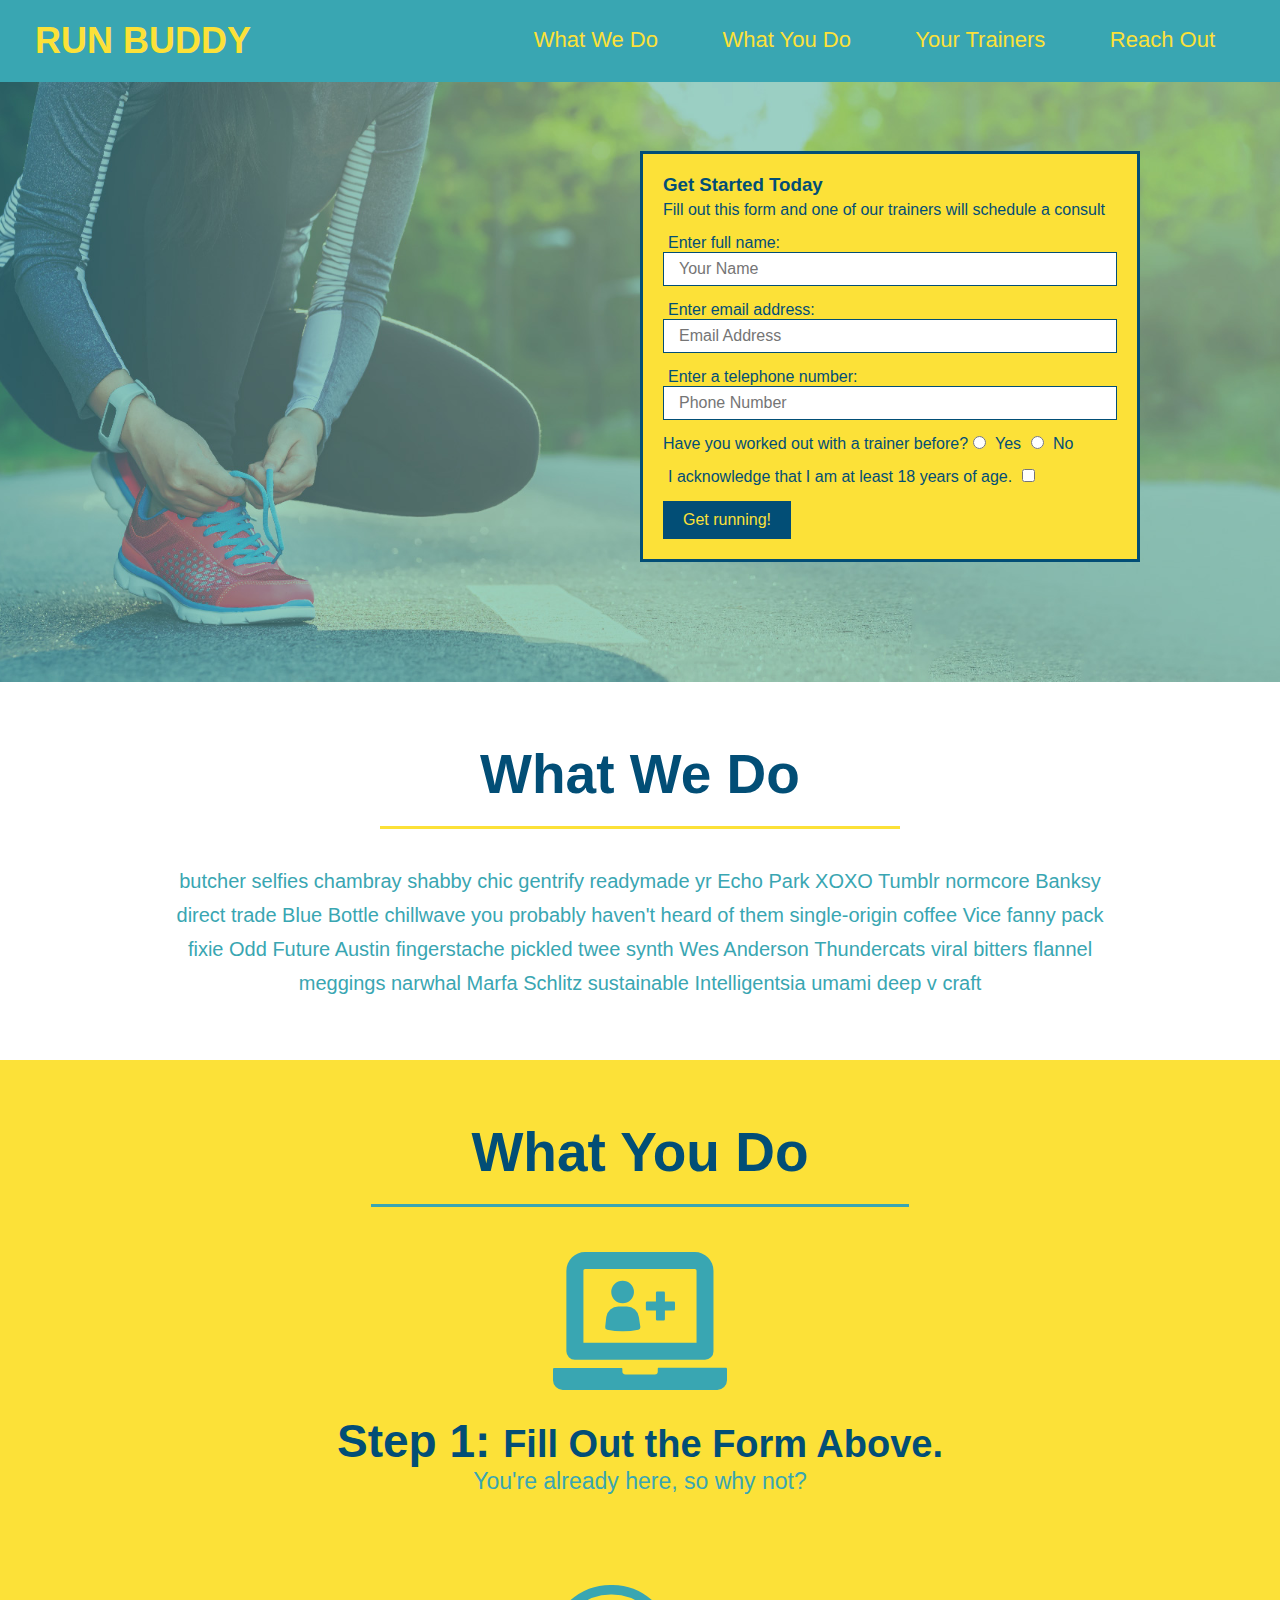
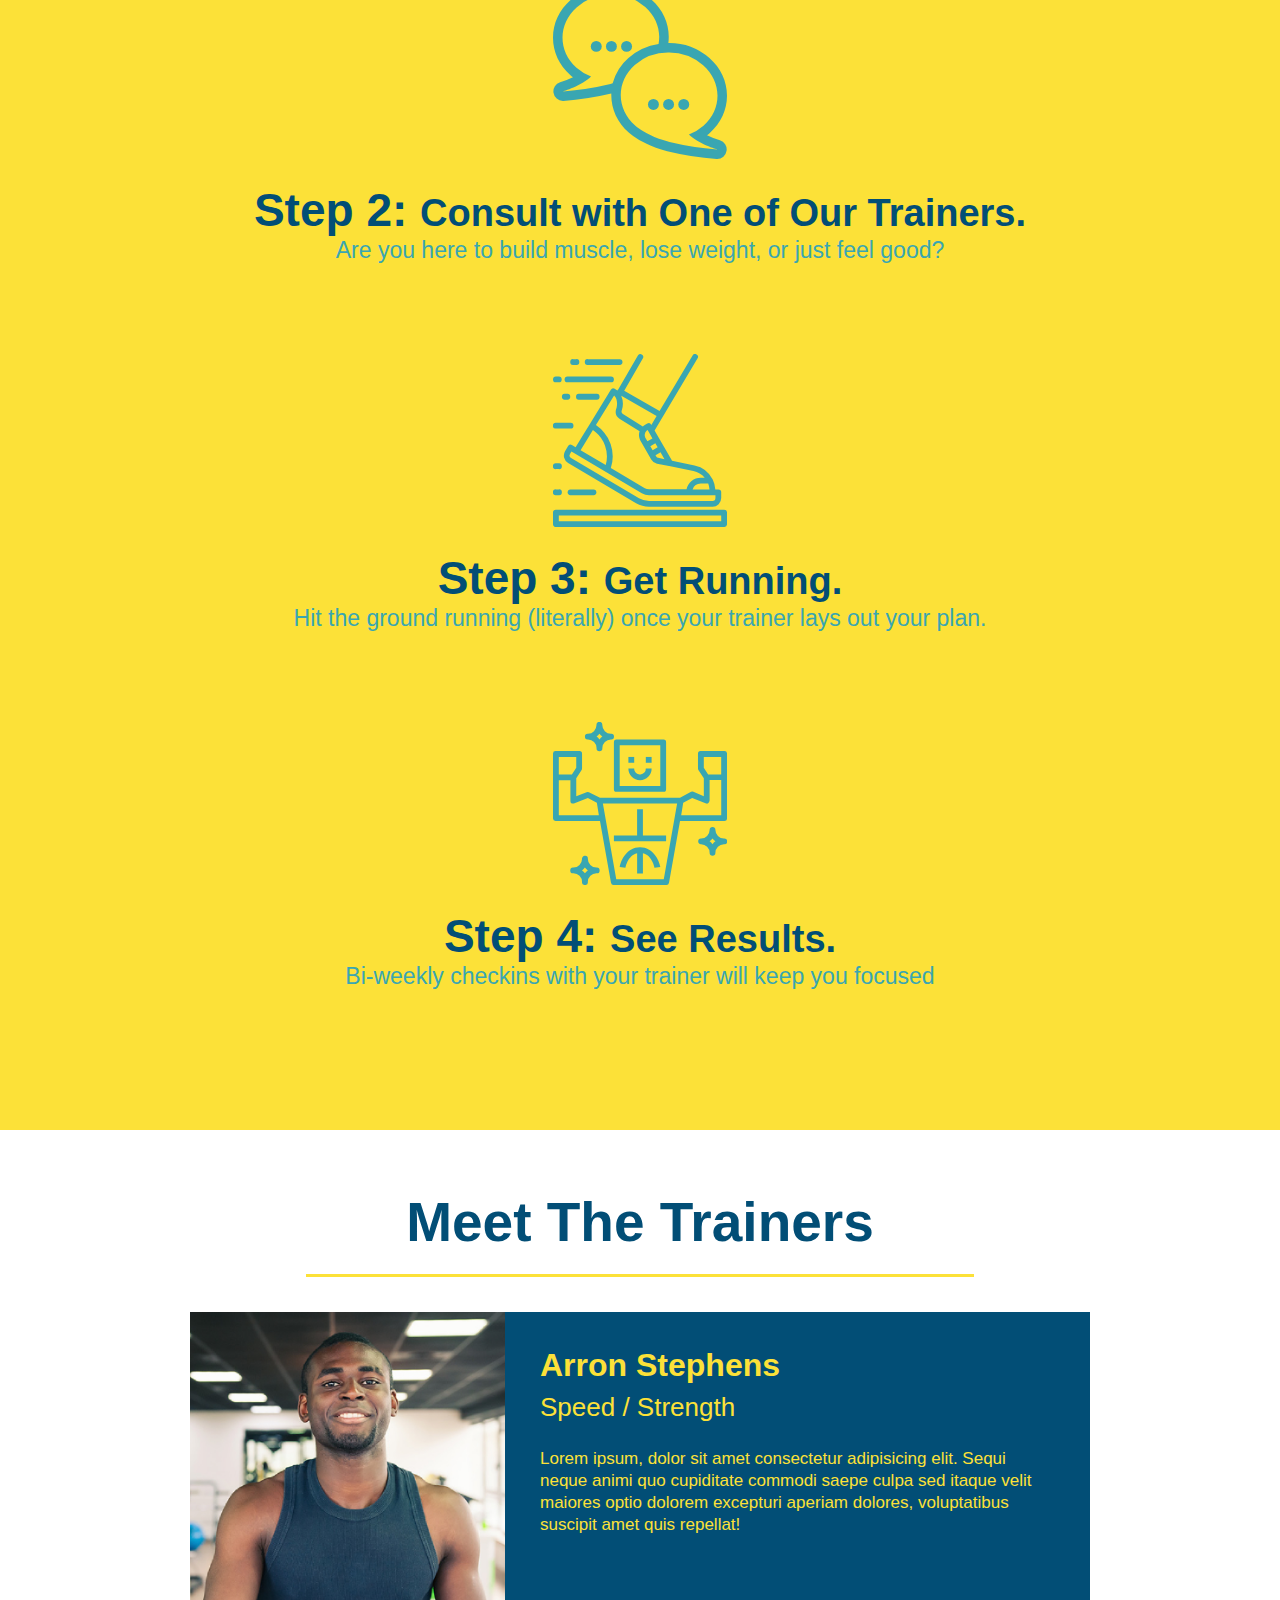
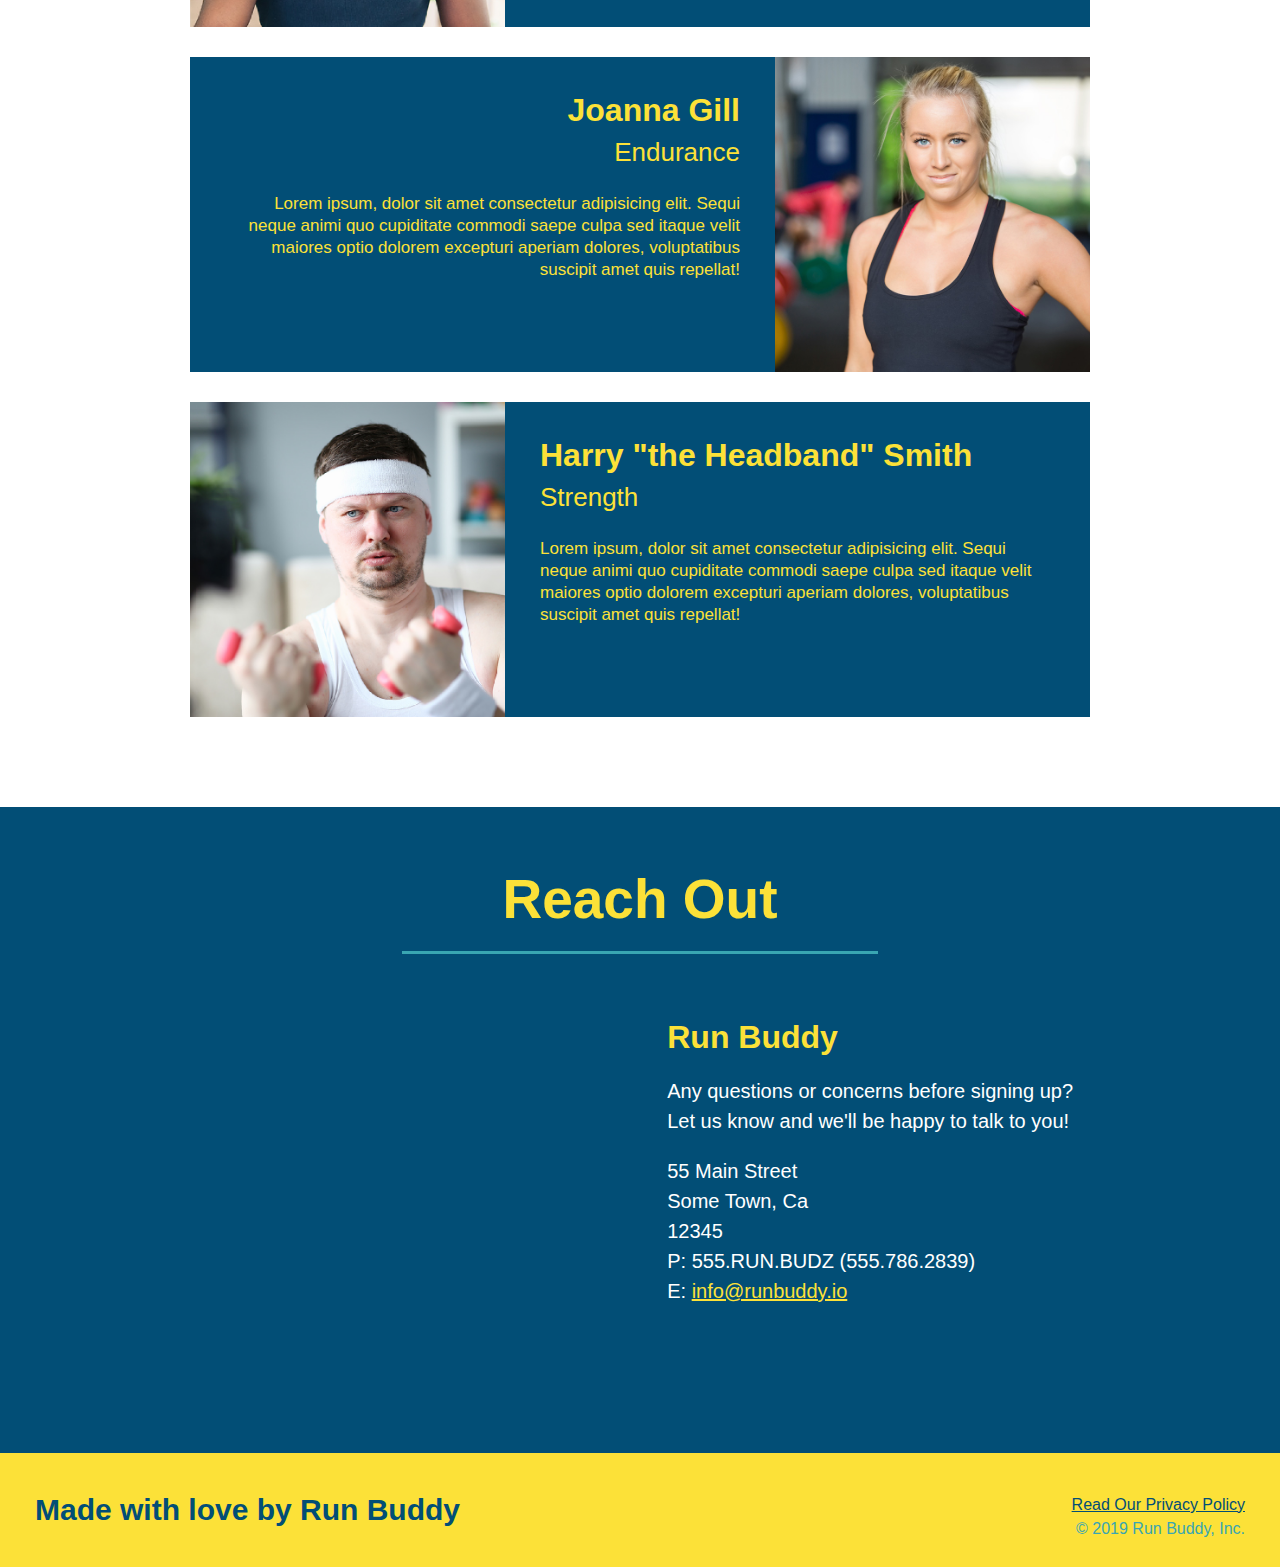
<file: index.html>
<!DOCTYPE html>
<html lang="en">
<head>
    <meta charset="UTF-8"> 
    <link rel="stylesheet" href="./assets/css/style.css" />
    <meta http-equiv="X-UA-Compatible" content="IE=edge">
    <meta name="viewport" content="width=device-width, initial-scale=1.0">
    <title>Run Buddy </title>
</head>
<body>
    <header>
        <h1> RUN BUDDY</h1>
        <nav>
            <!-- Unordered list element -->
                <ul>
                    <!-- List item element-->
                    <li>
                    <!-- Anchor element -->
                    <a href="#what-we-do">What We Do</a>
                    </li>
                    <li>
                    <a href="#what-you-do">What You Do</a>
                    </li>
                    <li>
                    <a href="#your-trainers">Your Trainers</a>
                    </li>
                    <li>
                    <a href="#reach-out">Reach Out</a>
                    </li>
                </ul>
        </nav>
    </header>

    <!-- hero/jumbotron -->
    <section class="hero">
        <div class="hero-form">
            <h3>Get Started Today</h3>
            <p>Fill out this form and one of our trainers will schedule a consult</p>
            <form>
                <label for="name">Enter full name:</label>
                <input type="text" placeholder="Your Name" name="name" id="name" class=" form-input" />
                <label for="email">Enter email address:</label>
                <input type="email" placeholder="Email Address" name="email" id="email" class="form-input"  />
                <label for="phone">Enter a telephone number:</label>
                <input type="tel" placeholder="Phone Number" name="phone" id="phone" class="form-input"/>
                
                <p>
                    Have you worked out with a trainer before?
                    <input type="radio" name="trainer-confirm" id="trainer-yes" />
                    <label for="trainer-yes">Yes</label>
                    <input type="radio" name="trainer-confirm" id="trainer-no" />
                    <label for="trainer-no">No</label>
                </p>

                <p>
                    <label for="checkbox" >
                      I acknowledge that I am at least 18 years of age.
                    </label>
                    <input type="checkbox" name="age-confirm" id="checkbox" />
                  </p>
                  <button type="submit">
                    Get running!
                  </button>
            </form>
        </div>
    </section>

    <!-- "what we do" section -->
    <section  id="what-we-do" class="intro">
        <h2 class="section-title primary-border">What We Do</h2>
        <p>
            butcher selfies chambray shabby chic gentrify readymade yr Echo Park XOXO Tumblr normcore Banksy direct trade Blue Bottle chillwave you probably haven't heard of them single-origin coffee Vice fanny pack fixie Odd Future Austin fingerstache pickled twee synth Wes Anderson Thundercats viral bitters flannel meggings narwhal Marfa Schlitz sustainable Intelligentsia umami deep v craft
          </p>
    </section>

    <!-- "what you do" section -->
    <section id="what-you-do" class="steps">
        <h2 class="section-title secondary-border">What You Do</h2>

        <div>
            <!-- insert this img element -->
            <img src="./assets/css/images/step-1.svg" alt="" />
            <h3>Step 1: <span>Fill Out the Form Above.</span></h3>
            <p>You're already here, so why not?</p>
          </div>
        
          <div>
            <img src="./assets/css/images/step-2.svg" alt="" />
            <h3>Step 2: <span>Consult with One of Our Trainers.</span></h3>
            <p>Are you here to build muscle, lose weight, or just feel good?</p>
          </div>
        
          <div>
            <img src="./assets/css/images/step-3.svg" alt="" />
            <h3>Step 3: <span> Get Running.</span></h3>
            <p>Hit the ground running (literally) once your trainer lays out your plan.</p>
          </div>
        
          <div>
            <img src="./assets/css/images/step-4.svg" alt="" />
            <h3>Step 4: <span>See Results.</span></h3>
            <p>Bi-weekly checkins with your trainer will keep you focused</p>
          </div>
    </section>

    <!-- "meet the trainers" section -->
    <section id="your-trainers" class="trainers">
        <h2 class="section-title primary-border">Meet The Trainers</h2>
        <article class="trainer">
            <img src="./assets/css/images/trainer-1.jpg" alt="Arron Stephens in his workout clothes, ready to pump iron" />
            <div class="trainer-bio text-left">
              <h3>Arron Stephens</h3>
              <h4>Speed / Strength</h4>
              <p>
                Lorem ipsum, dolor sit amet consectetur adipisicing elit. Sequi neque animi quo cupiditate commodi saepe culpa sed
                itaque velit maiores optio dolorem excepturi aperiam dolores, voluptatibus suscipit amet quis repellat!
              </p>
            </div>
          </article>
        <!-- second trainer bio -->
        <article class="trainer">
            <div class="trainer-bio text-right">
            <h3>Joanna Gill</h3>
            <h4>Endurance</h4>
            <p>
                Lorem ipsum, dolor sit amet consectetur adipisicing elit. Sequi neque animi quo cupiditate commodi saepe culpa sed
                itaque velit maiores optio dolorem excepturi aperiam dolores, voluptatibus suscipit amet quis repellat!
            </p>
            </div>
            <img src="./assets/css/images/trainer-2.jpg" alt="Joanna Gill cooling off after a workout" />
        </article>
        
        <!-- third trainer bio -->
        <article class="trainer">
            <img src="./assets/css/images/trainer-3.jpg" alt="Harry Smith wearing a headband and lifting comically small pink weights" />
            <div class="trainer-bio text-left">
            <h3>Harry "the Headband" Smith</h3>
            <h4>Strength</h4>
            <p>
                Lorem ipsum, dolor sit amet consectetur adipisicing elit. Sequi neque animi quo cupiditate commodi saepe culpa sed
                itaque velit maiores optio dolorem excepturi aperiam dolores, voluptatibus suscipit amet quis repellat!
            </p>
            </div>
        </article>
    </section>

    <!-- "reach out" section -->
    <section id="reach-out" class="contact">
        <h2 class="section-title secondary-border">Reach Out</h2>
        <div class="contact-info">
            <iframe 
            src="https://www.google.com/maps/embed?pb=!1m18!1m12!1m3!1d2886.7164089059465!2d-79.38288528465714!3d43.65406826039282!2m3!1f0!2f0!3f0!3m2!1i1024!2i768!4f13.1!3m3!1m2!1s0x882b34cb507beb01%3A0x1f79ee643fed4f0c!2sCentro%2C%20Toronto%2C%20ON!5e0!3m2!1spt-BR!2sca!4v1645678212075!5m2!1spt-BR!2sca" 
            width="400" 
            height="400"
            style="border:0;"
            allowfullscreen="" 
            loading="lazy">
            </iframe>

            <div>
                <h3>Run Buddy</h3>
                <p>
                  Any questions or concerns before signing up?
                  <br />
                  Let us know and we'll be happy to talk to you!
                </p>
                <address>
                    55 Main Street <br/>
                    Some Town, Ca <br/>
                    12345<br />
                    P: 555.RUN.BUDZ (555.786.2839)<br/>
                    E: <a href="mailto:info@runbuddy.io">info@runbuddy.io</a>
                  </address> 
              </div>
          </div>
    </section>

    <footer>
        <h2> Made with love by Run Buddy</h2>
        <div>
            <a href="privacy-policy.html">Read Our Privacy Policy</a><br />
            &copy; 2019 Run Buddy, Inc.
          </div>
    </footer>
</body>
</html>
</file>
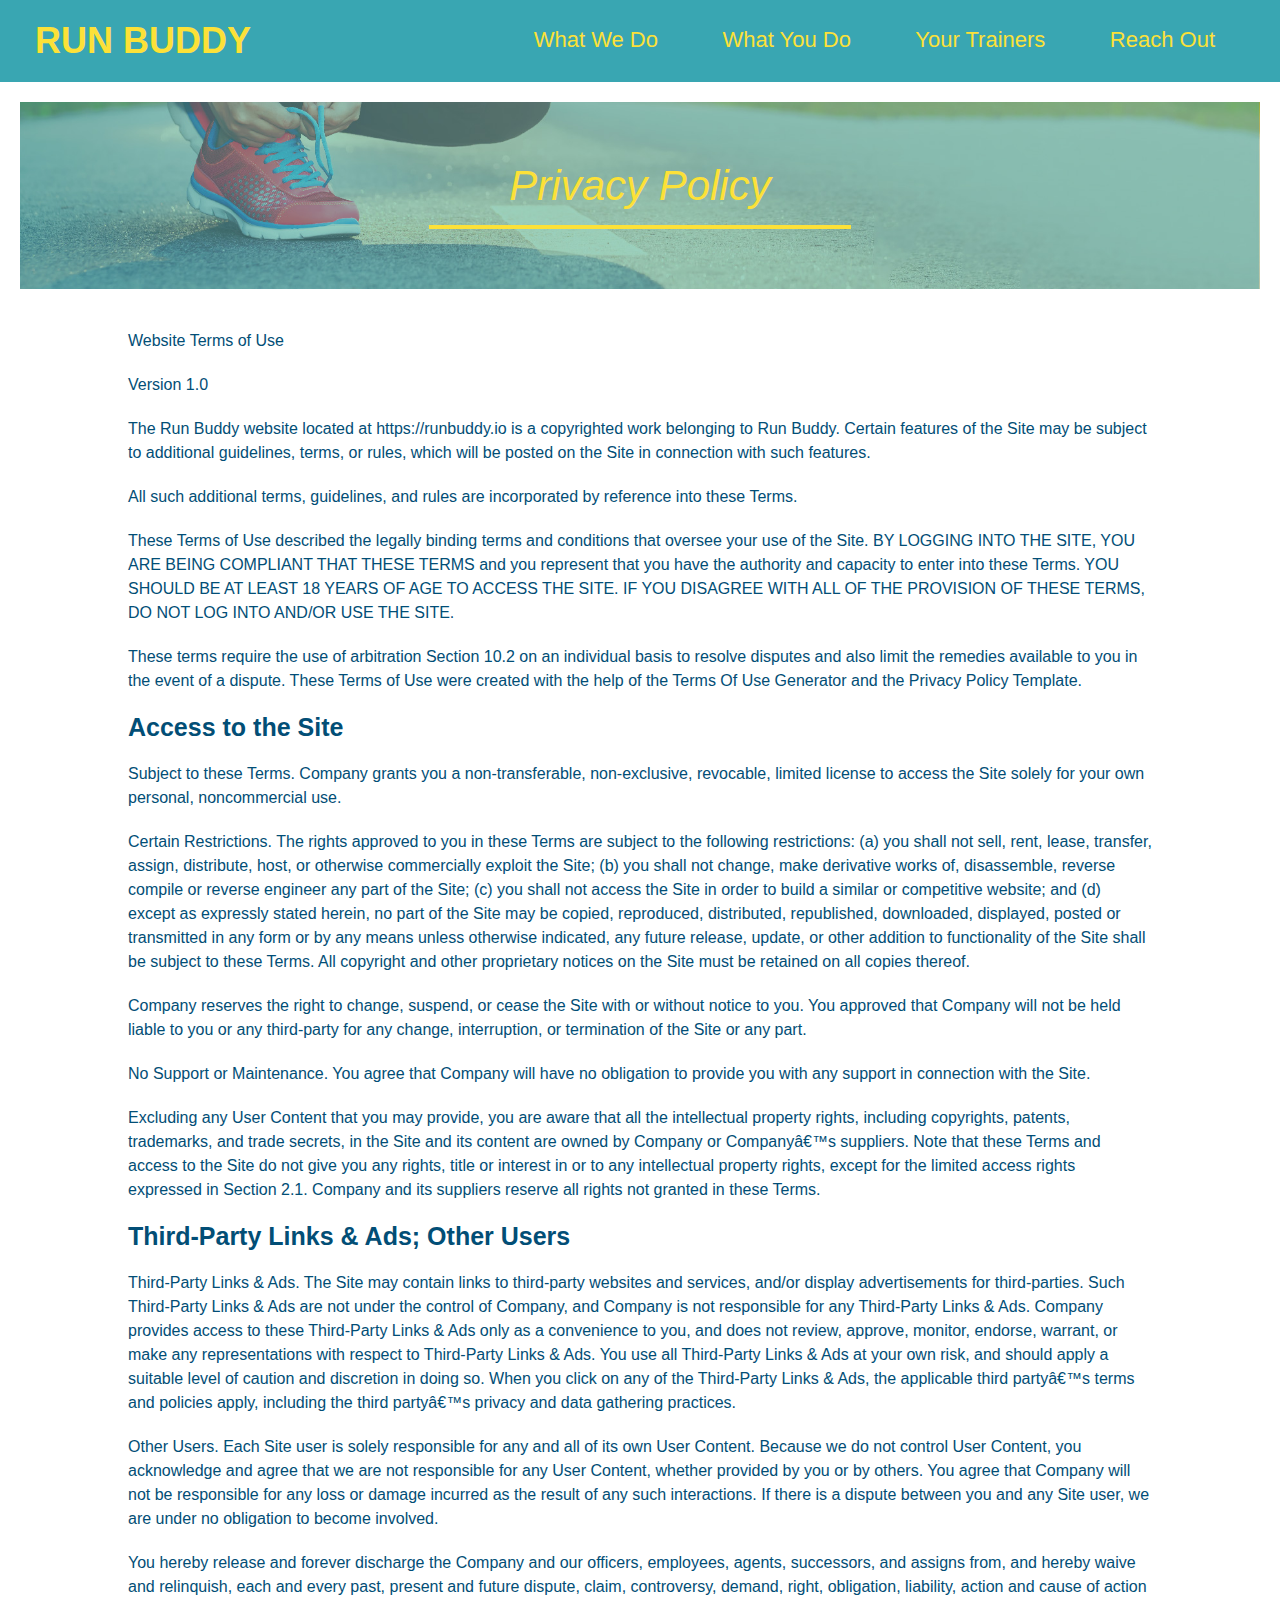
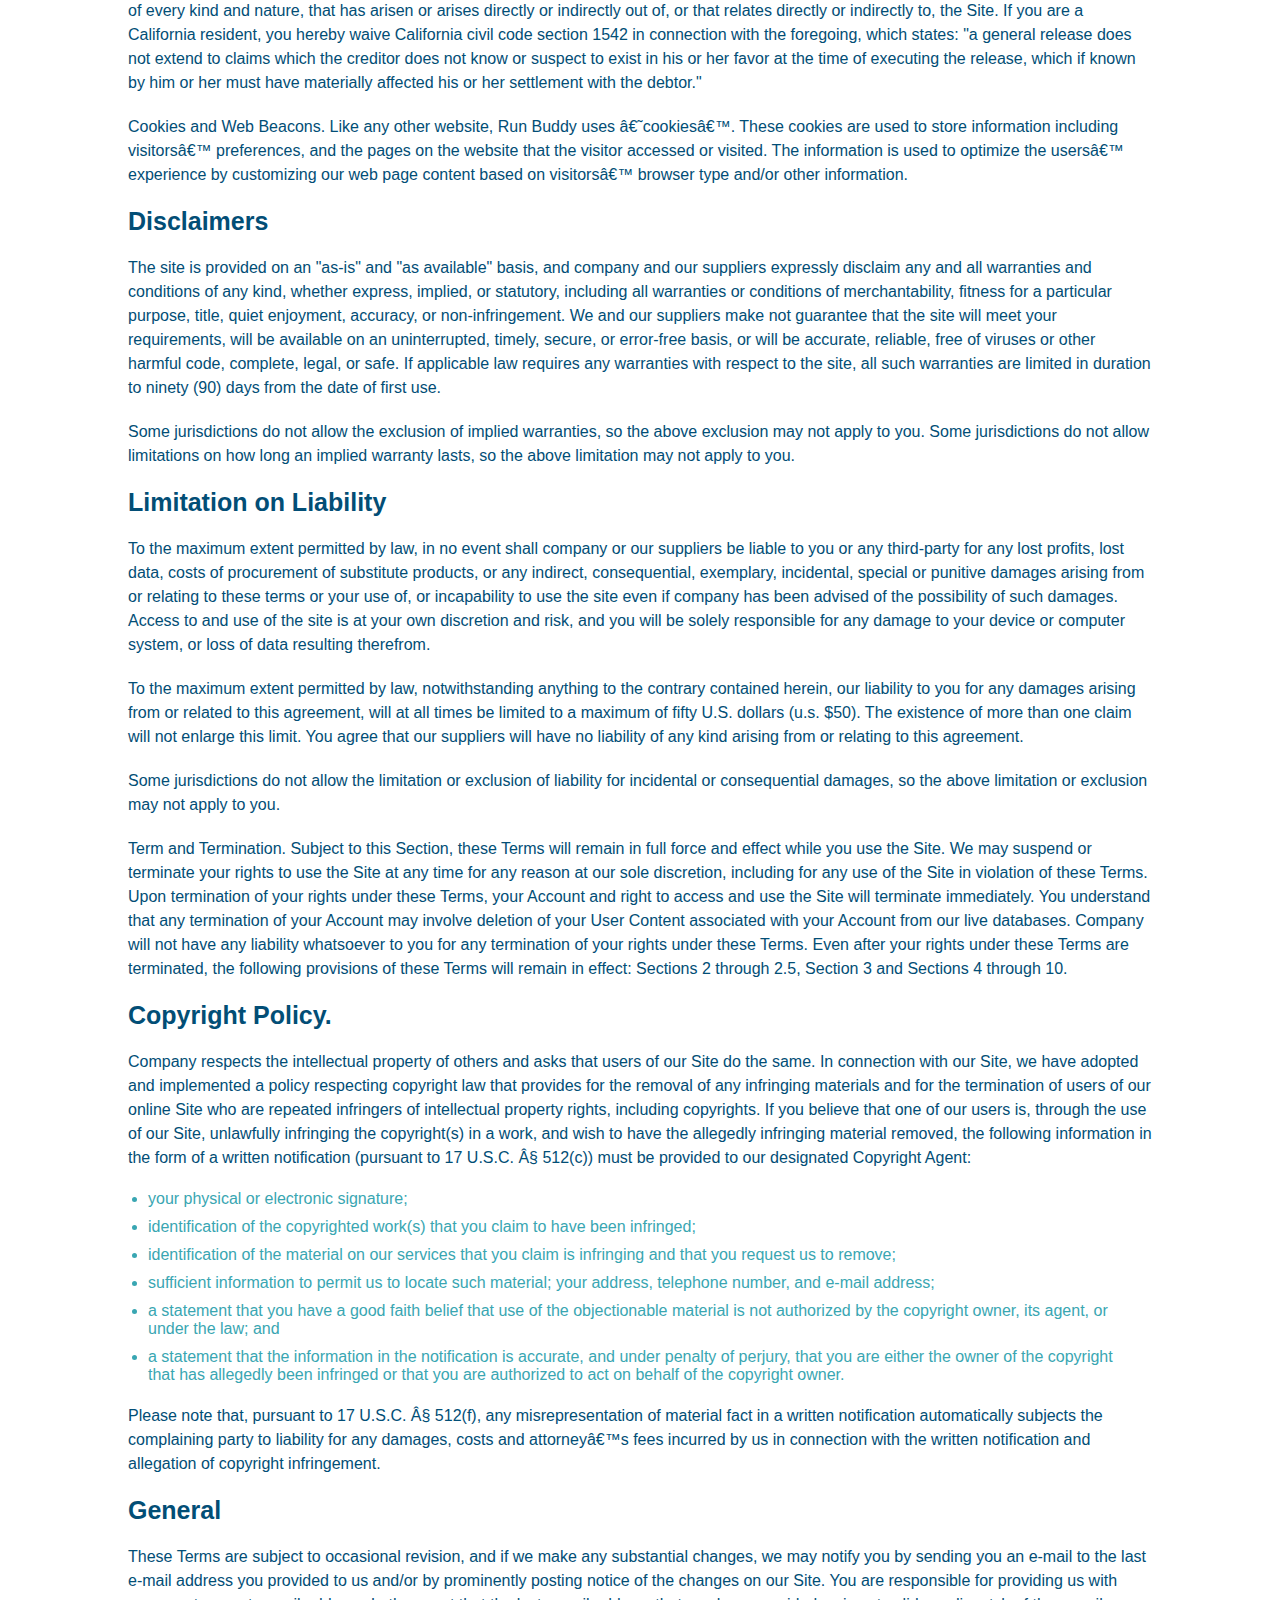
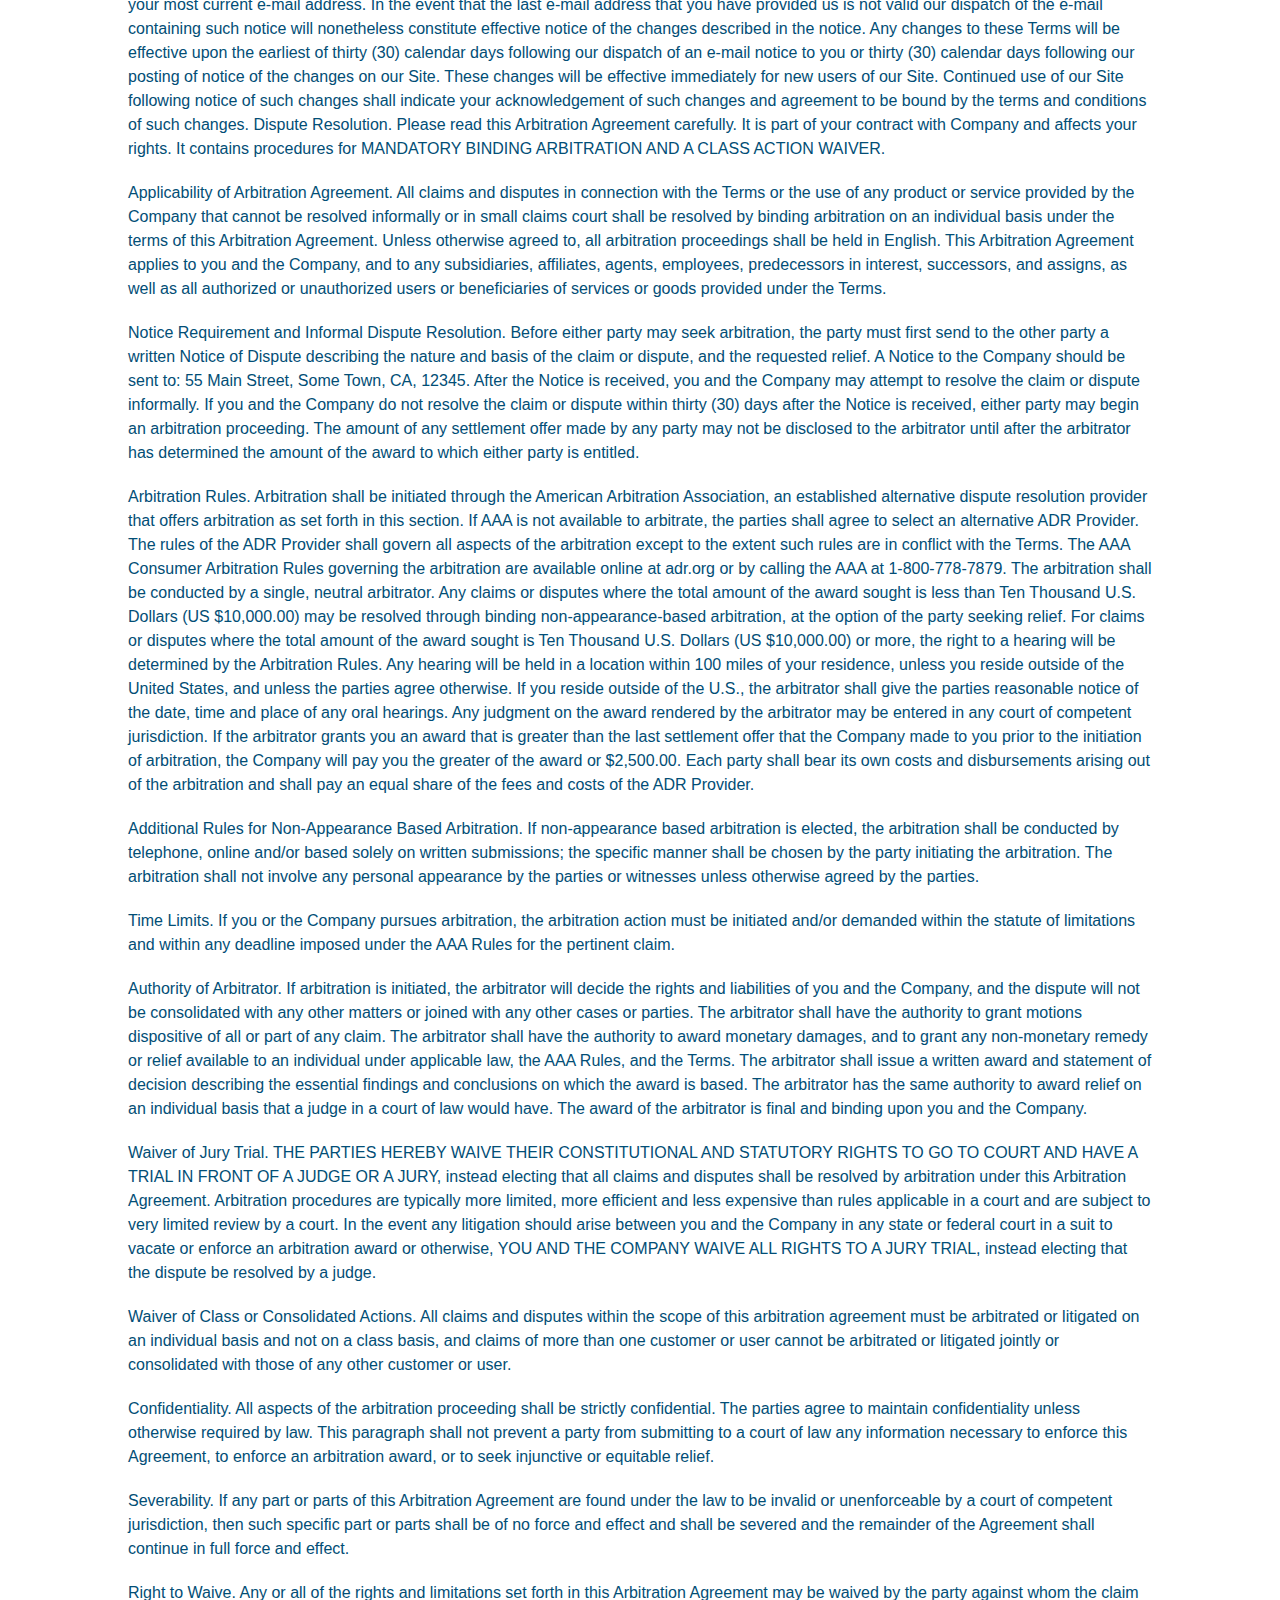
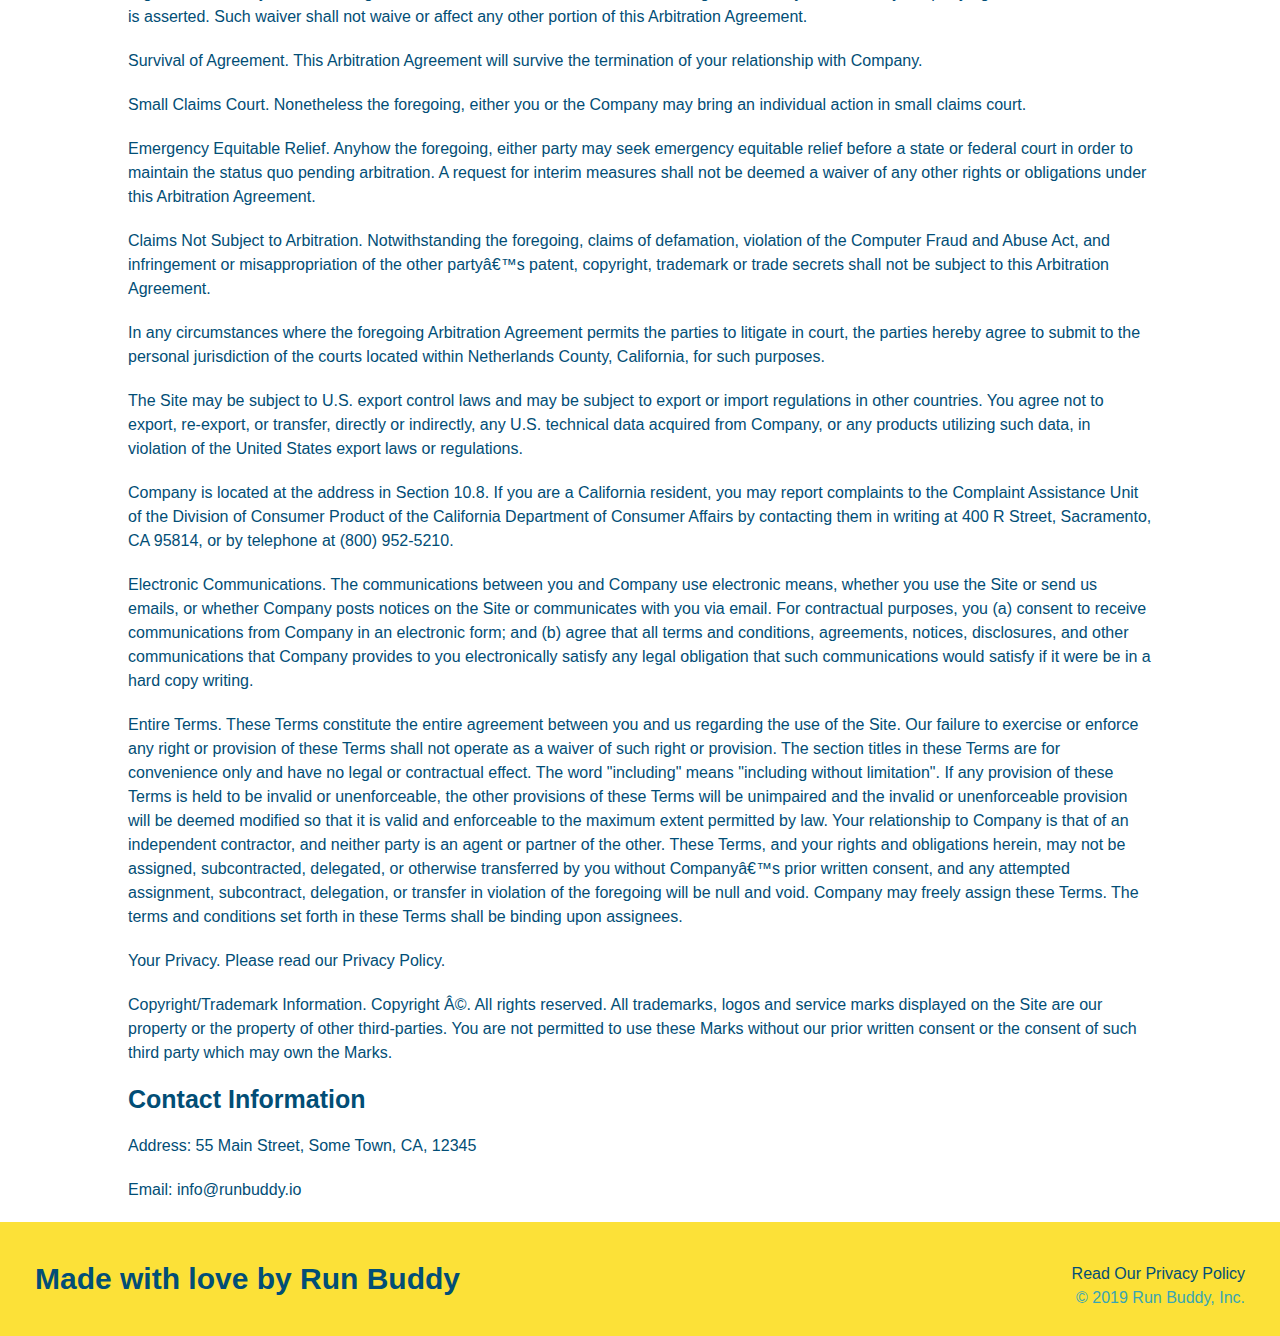
<file: privacy-policy.html>
<!DOCTYPE html>
<html lang="en">
  <head>
    <meta charset="UTF-8" />
    <link rel="stylesheet" href="./assets/css/style.css" />
    <link rel="stylesheet" href="./assets/css/secondary-styles.css" />
    <title>Privacy Policy - Run Buddy</title>
  </head>
  <body>
    <header>
        <h1> RUN BUDDY</h1>
        <nav>
            <!-- Unordered list element -->
                <ul>
                    <!-- List item element-->
                    <li>
                    <!-- Anchor element -->
                    <a href="./index.html#what-we-do">What We Do</a>
                    </li>
                    <li>
                    <a href="./index.html#what-you-do">What You Do</a>
                    </li>
                    <li>
                    <a href="./index.html#your-trainers">Your Trainers</a>
                    </li>
                    <li>
                    <a href="./index.html#reach-out">Reach Out</a>
                    </li>
                </ul>
        </nav>
    </header>
    <section class="hero hero-secondary">
        <h2 class="page-title">
            Privacy Policy
          </h2>
    </section>
    <article class ="secondary-content" >
      <p>
        Website Terms of Use
      </p>

      <p>
        Version 1.0
      </p>

      <p>
        The Run Buddy website located at https://runbuddy.io is a copyrighted work belonging to Run Buddy. Certain
        features of the Site may be subject to additional guidelines, terms, or rules, which will be posted on the Site
        in connection with such features.
      </p>

      <p>
        All such additional terms, guidelines, and rules are incorporated by reference into these Terms.
      </p>

      <p>
        These Terms of Use described the legally binding terms and conditions that oversee your use of the Site. BY
        LOGGING INTO THE SITE, YOU ARE BEING COMPLIANT THAT THESE TERMS and you represent that you have the authority
        and capacity to enter into these Terms. YOU SHOULD BE AT LEAST 18 YEARS OF AGE TO ACCESS THE SITE. IF YOU
        DISAGREE WITH ALL OF THE PROVISION OF THESE TERMS, DO NOT LOG INTO AND/OR USE THE SITE.
      </p>

      <p>
        These terms require the use of arbitration Section 10.2 on an individual basis to resolve disputes and also
        limit the remedies available to you in the event of a dispute. These Terms of Use were created with the help of
        the Terms Of Use Generator and the Privacy Policy Template.
      </p>

      <h3>
        Access to the Site
      </h3>

      <p>
        Subject to these Terms. Company grants you a non-transferable, non-exclusive, revocable, limited license to
        access the Site solely for your own personal, noncommercial use.
      </p>

      <p>
        Certain Restrictions. The rights approved to you in these Terms are subject to the following restrictions: (a)
        you shall not sell, rent, lease, transfer, assign, distribute, host, or otherwise commercially exploit the Site;
        (b) you shall not change, make derivative works of, disassemble, reverse compile or reverse engineer any part of
        the Site; (c) you shall not access the Site in order to build a similar or competitive website; and (d) except
        as expressly stated herein, no part of the Site may be copied, reproduced, distributed, republished, downloaded,
        displayed, posted or transmitted in any form or by any means unless otherwise indicated, any future release,
        update, or other addition to functionality of the Site shall be subject to these Terms. All copyright and other
        proprietary notices on the Site must be retained on all copies thereof.
      </p>

      <p>
        Company reserves the right to change, suspend, or cease the Site with or without notice to you. You approved
        that Company will not be held liable to you or any third-party for any change, interruption, or termination of
        the Site or any part.
      </p>

      <p>
        No Support or Maintenance. You agree that Company will have no obligation to provide you with any support in
        connection with the Site.
      </p>

      <p>
        Excluding any User Content that you may provide, you are aware that all the intellectual property rights,
        including copyrights, patents, trademarks, and trade secrets, in the Site and its content are owned by Company
        or Companyâ€™s suppliers. Note that these Terms and access to the Site do not give you any rights, title or
        interest in or to any intellectual property rights, except for the limited access rights expressed in Section
        2.1. Company and its suppliers reserve all rights not granted in these Terms.
      </p>

      <h3>
        Third-Party Links & Ads; Other Users
      </h3>

      <p>
        Third-Party Links & Ads. The Site may contain links to third-party websites and services, and/or display
        advertisements for third-parties. Such Third-Party Links & Ads are not under the control of Company, and Company
        is not responsible for any Third-Party Links & Ads. Company provides access to these Third-Party Links & Ads
        only as a convenience to you, and does not review, approve, monitor, endorse, warrant, or make any
        representations with respect to Third-Party Links & Ads. You use all Third-Party Links & Ads at your own risk,
        and should apply a suitable level of caution and discretion in doing so. When you click on any of the
        Third-Party Links & Ads, the applicable third partyâ€™s terms and policies apply, including the third partyâ€™s
        privacy and data gathering practices.
      </p>

      <p>
        Other Users. Each Site user is solely responsible for any and all of its own User Content. Because we do not
        control User Content, you acknowledge and agree that we are not responsible for any User Content, whether
        provided by you or by others. You agree that Company will not be responsible for any loss or damage incurred as
        the result of any such interactions. If there is a dispute between you and any Site user, we are under no
        obligation to become involved.
      </p>

      <p>
        You hereby release and forever discharge the Company and our officers, employees, agents, successors, and
        assigns from, and hereby waive and relinquish, each and every past, present and future dispute, claim,
        controversy, demand, right, obligation, liability, action and cause of action of every kind and nature, that has
        arisen or arises directly or indirectly out of, or that relates directly or indirectly to, the Site. If you are
        a California resident, you hereby waive California civil code section 1542 in connection with the foregoing,
        which states: "a general release does not extend to claims which the creditor does not know or suspect to exist
        in his or her favor at the time of executing the release, which if known by him or her must have materially
        affected his or her settlement with the debtor."
      </p>

      <p>
        Cookies and Web Beacons. Like any other website, Run Buddy uses â€˜cookiesâ€™. These cookies are used to store
        information including visitorsâ€™ preferences, and the pages on the website that the visitor accessed or visited.
        The information is used to optimize the usersâ€™ experience by customizing our web page content based on visitorsâ€™
        browser type and/or other information.
      </p>

      <h3>
        Disclaimers
      </h3>

      <p>
        The site is provided on an "as-is" and "as available" basis, and company and our suppliers expressly disclaim
        any and all warranties and conditions of any kind, whether express, implied, or statutory, including all
        warranties or conditions of merchantability, fitness for a particular purpose, title, quiet enjoyment, accuracy,
        or non-infringement. We and our suppliers make not guarantee that the site will meet your requirements, will be
        available on an uninterrupted, timely, secure, or error-free basis, or will be accurate, reliable, free of
        viruses or other harmful code, complete, legal, or safe. If applicable law requires any warranties with respect
        to the site, all such warranties are limited in duration to ninety (90) days from the date of first use.
      </p>

      <p>
        Some jurisdictions do not allow the exclusion of implied warranties, so the above exclusion may not apply to
        you. Some jurisdictions do not allow limitations on how long an implied warranty lasts, so the above limitation
        may not apply to you.
      </p>

      <h3>
        Limitation on Liability
      </h3>

      <p>
        To the maximum extent permitted by law, in no event shall company or our suppliers be liable to you or any
        third-party for any lost profits, lost data, costs of procurement of substitute products, or any indirect,
        consequential, exemplary, incidental, special or punitive damages arising from or relating to these terms or
        your use of, or incapability to use the site even if company has been advised of the possibility of such
        damages. Access to and use of the site is at your own discretion and risk, and you will be solely responsible
        for any damage to your device or computer system, or loss of data resulting therefrom.
      </p>

      <p>
        To the maximum extent permitted by law, notwithstanding anything to the contrary contained herein, our liability
        to you for any damages arising from or related to this agreement, will at all times be limited to a maximum of
        fifty U.S. dollars (u.s. $50). The existence of more than one claim will not enlarge this limit. You agree that
        our suppliers will have no liability of any kind arising from or relating to this agreement.
      </p>

      <p>
        Some jurisdictions do not allow the limitation or exclusion of liability for incidental or consequential
        damages, so the above limitation or exclusion may not apply to you.
      </p>

      <p>
        Term and Termination. Subject to this Section, these Terms will remain in full force and effect while you use
        the Site. We may suspend or terminate your rights to use the Site at any time for any reason at our sole
        discretion, including for any use of the Site in violation of these Terms. Upon termination of your rights under
        these Terms, your Account and right to access and use the Site will terminate immediately. You understand that
        any termination of your Account may involve deletion of your User Content associated with your Account from our
        live databases. Company will not have any liability whatsoever to you for any termination of your rights under
        these Terms. Even after your rights under these Terms are terminated, the following provisions of these Terms
        will remain in effect: Sections 2 through 2.5, Section 3 and Sections 4 through 10.
      </p>

      <h3>
        Copyright Policy.
      </h3>

      <p>
        Company respects the intellectual property of others and asks that users of our Site do the same. In connection
        with our Site, we have adopted and implemented a policy respecting copyright law that provides for the removal
        of any infringing materials and for the termination of users of our online Site who are repeated infringers of
        intellectual property rights, including copyrights. If you believe that one of our users is, through the use of
        our Site, unlawfully infringing the copyright(s) in a work, and wish to have the allegedly infringing material
        removed, the following information in the form of a written notification (pursuant to 17 U.S.C. Â§ 512(c)) must
        be provided to our designated Copyright Agent:
      </p>

      <ul>
        <li>
          your physical or electronic signature;
        </li>
        <li>
          identification of the copyrighted work(s) that you claim to have been infringed;
        </li>
        <li>
          identification of the material on our services that you claim is infringing and that you request us to remove;
        </li>
        <li>
          sufficient information to permit us to locate such material; your address, telephone number, and e-mail
          address;
        </li>
        <li>
          a statement that you have a good faith belief that use of the objectionable material is not authorized by the
          copyright owner, its agent, or under the law; and
        </li>
        <li>
          a statement that the information in the notification is accurate, and under penalty of perjury, that you are
          either the owner of the copyright that has allegedly been infringed or that you are authorized to act on
          behalf of the copyright owner.
        </li>
      </ul>

      <p>
        Please note that, pursuant to 17 U.S.C. Â§ 512(f), any misrepresentation of material fact in a written
        notification automatically subjects the complaining party to liability for any damages, costs and attorneyâ€™s
        fees incurred by us in connection with the written notification and allegation of copyright infringement.
      </p>

      <h3>
        General
      </h3>

      <p>
        These Terms are subject to occasional revision, and if we make any substantial changes, we may notify you by
        sending you an e-mail to the last e-mail address you provided to us and/or by prominently posting notice of the
        changes on our Site. You are responsible for providing us with your most current e-mail address. In the event
        that the last e-mail address that you have provided us is not valid our dispatch of the e-mail containing such
        notice will nonetheless constitute effective notice of the changes described in the notice. Any changes to these
        Terms will be effective upon the earliest of thirty (30) calendar days following our dispatch of an e-mail
        notice to you or thirty (30) calendar days following our posting of notice of the changes on our Site. These
        changes will be effective immediately for new users of our Site. Continued use of our Site following notice of
        such changes shall indicate your acknowledgement of such changes and agreement to be bound by the terms and
        conditions of such changes. Dispute Resolution. Please read this Arbitration Agreement carefully. It is part of
        your contract with Company and affects your rights. It contains procedures for MANDATORY BINDING ARBITRATION AND
        A CLASS ACTION WAIVER.
      </p>

      <p>
        Applicability of Arbitration Agreement. All claims and disputes in connection with the Terms or the use of any
        product or service provided by the Company that cannot be resolved informally or in small claims court shall be
        resolved by binding arbitration on an individual basis under the terms of this Arbitration Agreement. Unless
        otherwise agreed to, all arbitration proceedings shall be held in English. This Arbitration Agreement applies to
        you and the Company, and to any subsidiaries, affiliates, agents, employees, predecessors in interest,
        successors, and assigns, as well as all authorized or unauthorized users or beneficiaries of services or goods
        provided under the Terms.
      </p>

      <p>
        Notice Requirement and Informal Dispute Resolution. Before either party may seek arbitration, the party must
        first send to the other party a written Notice of Dispute describing the nature and basis of the claim or
        dispute, and the requested relief. A Notice to the Company should be sent to: 55 Main Street, Some Town, CA,
        12345. After the Notice is received, you and the Company may attempt to resolve the claim or dispute informally.
        If you and the Company do not resolve the claim or dispute within thirty (30) days after the Notice is received,
        either party may begin an arbitration proceeding. The amount of any settlement offer made by any party may not
        be disclosed to the arbitrator until after the arbitrator has determined the amount of the award to which either
        party is entitled.
      </p>

      <p>
        Arbitration Rules. Arbitration shall be initiated through the American Arbitration Association, an established
        alternative dispute resolution provider that offers arbitration as set forth in this section. If AAA is not
        available to arbitrate, the parties shall agree to select an alternative ADR Provider. The rules of the ADR
        Provider shall govern all aspects of the arbitration except to the extent such rules are in conflict with the
        Terms. The AAA Consumer Arbitration Rules governing the arbitration are available online at adr.org or by
        calling the AAA at 1-800-778-7879. The arbitration shall be conducted by a single, neutral arbitrator. Any
        claims or disputes where the total amount of the award sought is less than Ten Thousand U.S. Dollars (US
        $10,000.00) may be resolved through binding non-appearance-based arbitration, at the option of the party seeking
        relief. For claims or disputes where the total amount of the award sought is Ten Thousand U.S. Dollars (US
        $10,000.00) or more, the right to a hearing will be determined by the Arbitration Rules. Any hearing will be
        held in a location within 100 miles of your residence, unless you reside outside of the United States, and
        unless the parties agree otherwise. If you reside outside of the U.S., the arbitrator shall give the parties
        reasonable notice of the date, time and place of any oral hearings. Any judgment on the award rendered by the
        arbitrator may be entered in any court of competent jurisdiction. If the arbitrator grants you an award that is
        greater than the last settlement offer that the Company made to you prior to the initiation of arbitration, the
        Company will pay you the greater of the award or $2,500.00. Each party shall bear its own costs and
        disbursements arising out of the arbitration and shall pay an equal share of the fees and costs of the ADR
        Provider.
      </p>

      <p>
        Additional Rules for Non-Appearance Based Arbitration. If non-appearance based arbitration is elected, the
        arbitration shall be conducted by telephone, online and/or based solely on written submissions; the specific
        manner shall be chosen by the party initiating the arbitration. The arbitration shall not involve any personal
        appearance by the parties or witnesses unless otherwise agreed by the parties.
      </p>

      <p>
        Time Limits. If you or the Company pursues arbitration, the arbitration action must be initiated and/or demanded
        within the statute of limitations and within any deadline imposed under the AAA Rules for the pertinent claim.
      </p>

      <p>
        Authority of Arbitrator. If arbitration is initiated, the arbitrator will decide the rights and liabilities of
        you and the Company, and the dispute will not be consolidated with any other matters or joined with any other
        cases or parties. The arbitrator shall have the authority to grant motions dispositive of all or part of any
        claim. The arbitrator shall have the authority to award monetary damages, and to grant any non-monetary remedy
        or relief available to an individual under applicable law, the AAA Rules, and the Terms. The arbitrator shall
        issue a written award and statement of decision describing the essential findings and conclusions on which the
        award is based. The arbitrator has the same authority to award relief on an individual basis that a judge in a
        court of law would have. The award of the arbitrator is final and binding upon you and the Company.
      </p>

      <p>
        Waiver of Jury Trial. THE PARTIES HEREBY WAIVE THEIR CONSTITUTIONAL AND STATUTORY RIGHTS TO GO TO COURT AND HAVE
        A TRIAL IN FRONT OF A JUDGE OR A JURY, instead electing that all claims and disputes shall be resolved by
        arbitration under this Arbitration Agreement. Arbitration procedures are typically more limited, more efficient
        and less expensive than rules applicable in a court and are subject to very limited review by a court. In the
        event any litigation should arise between you and the Company in any state or federal court in a suit to vacate
        or enforce an arbitration award or otherwise, YOU AND THE COMPANY WAIVE ALL RIGHTS TO A JURY TRIAL, instead
        electing that the dispute be resolved by a judge.
      </p>

      <p>
        Waiver of Class or Consolidated Actions. All claims and disputes within the scope of this arbitration agreement
        must be arbitrated or litigated on an individual basis and not on a class basis, and claims of more than one
        customer or user cannot be arbitrated or litigated jointly or consolidated with those of any other customer or
        user.
      </p>

      <p>
        Confidentiality. All aspects of the arbitration proceeding shall be strictly confidential. The parties agree to
        maintain confidentiality unless otherwise required by law. This paragraph shall not prevent a party from
        submitting to a court of law any information necessary to enforce this Agreement, to enforce an arbitration
        award, or to seek injunctive or equitable relief.
      </p>

      <p>
        Severability. If any part or parts of this Arbitration Agreement are found under the law to be invalid or
        unenforceable by a court of competent jurisdiction, then such specific part or parts shall be of no force and
        effect and shall be severed and the remainder of the Agreement shall continue in full force and effect.
      </p>

      <p>
        Right to Waive. Any or all of the rights and limitations set forth in this Arbitration Agreement may be waived
        by the party against whom the claim is asserted. Such waiver shall not waive or affect any other portion of this
        Arbitration Agreement.
      </p>

      <p>
        Survival of Agreement. This Arbitration Agreement will survive the termination of your relationship with
        Company.
      </p>

      <p>
        Small Claims Court. Nonetheless the foregoing, either you or the Company may bring an individual action in small
        claims court.
      </p>

      <p>
        Emergency Equitable Relief. Anyhow the foregoing, either party may seek emergency equitable relief before a
        state or federal court in order to maintain the status quo pending arbitration. A request for interim measures
        shall not be deemed a waiver of any other rights or obligations under this Arbitration Agreement.
      </p>

      <p>
        Claims Not Subject to Arbitration. Notwithstanding the foregoing, claims of defamation, violation of the
        Computer Fraud and Abuse Act, and infringement or misappropriation of the other partyâ€™s patent, copyright,
        trademark or trade secrets shall not be subject to this Arbitration Agreement.
      </p>

      <p>
        In any circumstances where the foregoing Arbitration Agreement permits the parties to litigate in court, the
        parties hereby agree to submit to the personal jurisdiction of the courts located within Netherlands County,
        California, for such purposes.
      </p>

      <p>
        The Site may be subject to U.S. export control laws and may be subject to export or import regulations in other
        countries. You agree not to export, re-export, or transfer, directly or indirectly, any U.S. technical data
        acquired from Company, or any products utilizing such data, in violation of the United States export laws or
        regulations.
      </p>

      <p>
        Company is located at the address in Section 10.8. If you are a California resident, you may report complaints
        to the Complaint Assistance Unit of the Division of Consumer Product of the California Department of Consumer
        Affairs by contacting them in writing at 400 R Street, Sacramento, CA 95814, or by telephone at (800) 952-5210.
      </p>

      <p>
        Electronic Communications. The communications between you and Company use electronic means, whether you use the
        Site or send us emails, or whether Company posts notices on the Site or communicates with you via email. For
        contractual purposes, you (a) consent to receive communications from Company in an electronic form; and (b)
        agree that all terms and conditions, agreements, notices, disclosures, and other communications that Company
        provides to you electronically satisfy any legal obligation that such communications would satisfy if it were be
        in a hard copy writing.
      </p>

      <p>
        Entire Terms. These Terms constitute the entire agreement between you and us regarding the use of the Site. Our
        failure to exercise or enforce any right or provision of these Terms shall not operate as a waiver of such right
        or provision. The section titles in these Terms are for convenience only and have no legal or contractual
        effect. The word "including" means "including without limitation". If any provision of these Terms is held to be
        invalid or unenforceable, the other provisions of these Terms will be unimpaired and the invalid or
        unenforceable provision will be deemed modified so that it is valid and enforceable to the maximum extent
        permitted by law. Your relationship to Company is that of an independent contractor, and neither party is an
        agent or partner of the other. These Terms, and your rights and obligations herein, may not be assigned,
        subcontracted, delegated, or otherwise transferred by you without Companyâ€™s prior written consent, and any
        attempted assignment, subcontract, delegation, or transfer in violation of the foregoing will be null and void.
        Company may freely assign these Terms. The terms and conditions set forth in these Terms shall be binding upon
        assignees.
      </p>

      <p>
        Your Privacy. Please read our Privacy Policy.
      </p>

      <p>
        Copyright/Trademark Information. Copyright Â©. All rights reserved. All trademarks, logos and service marks
        displayed on the Site are our property or the property of other third-parties. You are not permitted to use
        these Marks without our prior written consent or the consent of such third party which may own the Marks.
      </p>

      <h3>
        Contact Information
      </h3>

      <p>
        Address: 55 Main Street, Some Town, CA, 12345
      </p>

      <p>
        Email: info@runbuddy.io
      </p>
    </article>
    <footer>
        <h2> Made with love by Run Buddy</h2>
        <div>
            <a ="./privacy-policy.html">Read Our Privacy Policy</a><br />
            &copy; 2019 Run Buddy, Inc.
          </div>
    </footer>
</html>
</file>
<file: assets/css/style.css>
* {
    margin: 0;
    padding: 0;
    box-sizing: border-box;
  }

body {
    /* more on this crazy alphanumerical value in a minute! */
    color: #39a6b2;
    font-family: Helvetica, Arial, sans-serif;
  }
/*essential stylings*/

  .section-title {
    font-size: 55px;
    color: #024e76;
    margin-bottom: 35px;
    padding: 0 100px 20px 100px;
    display: inline-block;
    border-bottom: 3px solid;
  }
  
  .primary-border {
    border-color: #fce138;
  }
  
  .secondary-border {
    border-color: #39a6b2;
  }

  header {
    padding: 20px 35px;
    background-color: #39a6b2;
  }

  header h1 {
    font-weight: bold;
    font-size: 36px;
    color: #fce138;
    margin: 0;
    display: inline;
  }
  
  header a {
    text-decoration: none;
    color: #fce138;
  }

  header nav {
    float: right;
    margin: 7px 0;
  }

  header nav ul li {
    display: inline;
  }

  header nav ul li a {
    margin: 0 30px;
    font-weight: lighter;
    font-size: 22px;
  }
/*Footer*/
  footer {
    background: #fce138;
    width: 100%;
    padding: 40px 35px;
  }

  footer h2 {
    display: inline;
    color: #024e76;
    font-size: 30px;
    margin: 0;
  }

  footer div {
    float: right;
    line-height: 1.5;
    text-align: right;
  }

  footer a {
    color: #024e76;
  }

  section {
    padding: 60px;
  }

  /* Hero Style Start */
.hero {
    background-image: url("./images/hero-bg.jpg");
    background-size: cover;
    background-position: center;
    height: 600px;
    position: relative;
  }

.hero-form {
    background-color: #fce138;
    padding: 20px;
    width: 500px;
    color: #024e76;
    border: solid 3px #024e76;
    position: absolute;
    bottom: 120px;
    right: 140px;
}

.hero-form p {
    margin: 5px 0 15px 0;
}

.form-input {
    border: 1px solid #024e76;
    display: block;
    padding: 7px 15px;
    font-size: 16px;
    color: #024e76;
    width: 100%;
    margin-bottom: 15px;
  }

  .hero-form label {
    margin: 0 5px;
  }

.hero-form button {
    color: #fce138;
    background-color: #024e76;
    border: none;
    padding: 10px 20px;
    font-size: 16px;
}
  /* HERO STYLES END */

.intro {
    text-align: center;
  }


.intro p {
    line-height: 1.7;
    color: #39a6b2;
    width: 80%;
    font-size: 20px;
    margin: 0 auto; /* centers horizontally*/
}

.steps {
    text-align: center;
    background: #fce138;
}

.steps div {
    margin-bottom: 80px;
}
  
.steps img {
    width: 15%;
    margin: 10px 0;
  }
  
.steps h3 {
    color: #024e76;
    font-size: 46px;
    margin-top: 10px;
}
  
.steps p {
    color: #39a6b2;
    font-size: 23px;
}

.steps span {
    font-size: 38px;
  }


  .trainers {
    text-align: center;
  }

.trainer {
    width: 900px;
    margin: 0 auto 30px auto;
    background: #024e76;
    color: #fce138;
    overflow: auto;
}

.trainer img {
    width: 35%;
    float: left;
  }
  
.trainer-bio {
    padding: 35px;
    float: left;
    width: 65%;
  }

.text-left {
    text-align: left;
  }
  
.text-right {
    text-align: right;
  }

.trainer-bio h3 {
    font-size: 32px;
    margin-bottom: 8px;
  }
  
.trainer-bio h4 {
    font-weight: lighter;
    font-size: 26px;
    margin-bottom: 25px;
  }
  
.trainer-bio p {
    font-size: 17px;
    line-height: 1.3;
}

/* REACH OUT STYLES START */
.contact {
    text-align: center;
    background: #024e76;
}

.contact h2 {
    color: #fce138;
}

.contact-info iframe {
    width: 400px;
    height: 400px;
}

.contact-info div {
    width: 410px;
    display: inline-block;
    vertical-align: top;
    text-align: left;
    margin: 30px 0 0 60px;
    color: white;
}

.contact-info h3 {
    color: #fce138;
    font-size: 32px;
}
  
.contact-info p, .contact-info address {
    margin: 20px 0;
    line-height: 1.5;
    font-size: 20px;
    font-style: normal;
}
  
.contact-info a {
    color: #fce138;
}
  
  /* REACH OUT STYLES END */
</file>
<file: assets/css/secondary-styles.css>
.hero {
    background-position: bottom;
    height: auto;
    margin: 20px;
    background-color: white;
    text-align: center;
    margin-bottom: 40px;
  }

  
.page-title{
    color: #fce138;
    display: inline-block;
    border-bottom: 4px solid #fce138;
    padding: 0 80px 15px 80px;
    font-weight: normal;
    font-size: 42px;
    font-style: italic;
}

.secondary-content{
    width: 80%;
    margin: 0 auto;
    color: #024e76;
}

.secondary-content h3{
    font-size: 25px;
    margin: 20px 0;
}

.secondary-content p{
    font-size: 16px;
    line-height: 1.5;
    margin: 20px 0;
}

.secondary-content ul{
    margin: 15px 20px;
}

.secondary-content li{
    color: #39a6b2;
    margin: 10px 0;
}
</file>
